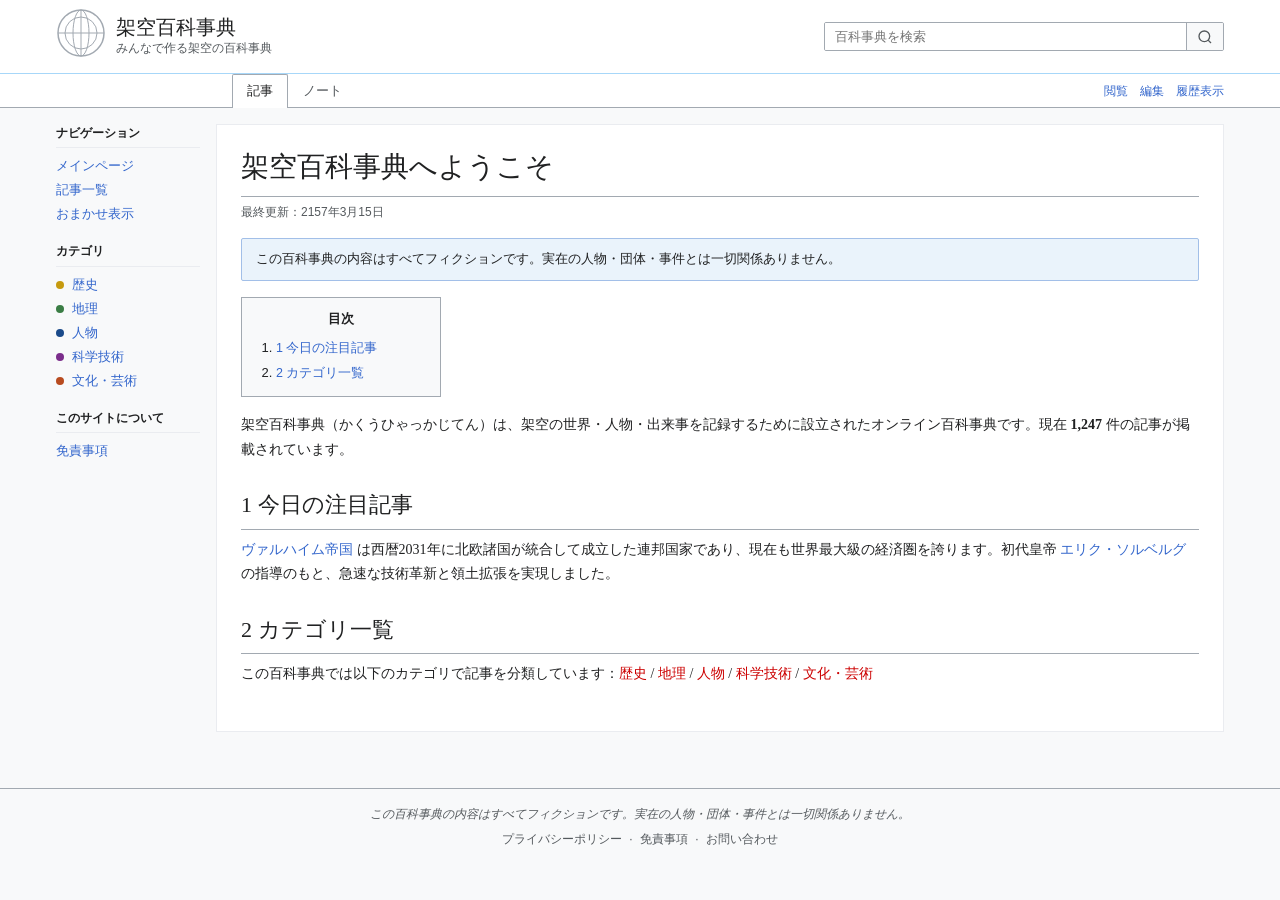
<file: index.html>
<!DOCTYPE html>
<html lang="ja">
<head>
<meta charset="UTF-8">
<meta name="viewport" content="width=device-width, initial-scale=1.0">
<title id="page-title">架空百科事典</title>
<link rel="stylesheet" href="css/wiki.css">
</head>
<body>

<header id="site-header">
  <div id="header-inner">
    <div id="header-logo">
      <div id="logo-mark">
        <svg width="50" height="50" viewBox="0 0 50 50" fill="none" xmlns="http://www.w3.org/2000/svg">
          <circle cx="25" cy="25" r="23" stroke="#a2a9b1" stroke-width="1.5" fill="none"/>
          <circle cx="25" cy="25" r="16" stroke="#a2a9b1" stroke-width="1" fill="none"/>
          <ellipse cx="25" cy="25" rx="8" ry="23" stroke="#a2a9b1" stroke-width="1" fill="none"/>
          <line x1="2" y1="25" x2="48" y2="25" stroke="#a2a9b1" stroke-width="1"/>
          <line x1="25" y1="2" x2="25" y2="48" stroke="#a2a9b1" stroke-width="1"/>
        </svg>
      </div>
      <div id="logo-text">
        <div id="logo-name" onclick="loadArticle('main')" style="cursor:pointer"></div>
        <div id="logo-tagline"></div>
      </div>
    </div>
    <div id="header-search">
      <form id="search-form" onsubmit="doSearch(event)">
        <input type="text" id="search-input" placeholder="百科事典を検索">
        <button type="submit" id="search-btn">
          <svg width="16" height="16" viewBox="0 0 24 24" fill="none" stroke="currentColor" stroke-width="2">
            <circle cx="11" cy="11" r="8"/><path d="m21 21-4.35-4.35"/>
          </svg>
        </button>
      </form>
    </div>
  </div>
</header>

<div id="tab-bar">
  <div id="tab-bar-inner">
    <div id="page-tabs">
      <span class="tab active">記事</span>
      <span class="tab">ノート</span>
    </div>
    <div id="page-actions">
      <span class="action-link">閲覧</span>
      <span class="action-link">編集</span>
      <span class="action-link">履歴表示</span>
    </div>
  </div>
</div>

<div id="content-wrap">
  <nav id="sidebar">
    <div class="nav-section">
      <h3 class="nav-heading">ナビゲーション</h3>
      <ul>
        <li><a href="#" onclick="loadArticle('main');return false">メインページ</a></li>
        <li><a href="#" onclick="showAllArticles();return false">記事一覧</a></li>
        <li><a href="#" onclick="showRandom();return false">おまかせ表示</a></li>
      </ul>
    </div>
    <div class="nav-section">
      <h3 class="nav-heading">カテゴリ</h3>
      <ul id="cat-nav-list"></ul>
    </div>
    <div class="nav-section">
      <h3 class="nav-heading">このサイトについて</h3>
      <ul>
        <li><a href="#" onclick="showNotice();return false">免責事項</a></li>
      </ul>
    </div>
  </nav>

  <main id="article-area">
    <div id="article-content"></div>
  </main>
</div>

<footer id="site-footer">
  <div id="footer-inner">
    <p id="footer-notice"></p>
    <p id="footer-links">
      <a href="#">プライバシーポリシー</a> ·
      <a href="#">免責事項</a> ·
      <a href="#">お問い合わせ</a>
    </p>
  </div>
</footer>

<!-- ======================================================
     記事データの読み込み
     ★ 新しい記事を追加したらここに <script> タグを追加する
     ====================================================== -->
<script>const WIKI_ARTICLES = {};</script>  <!-- 記事格納オブジェクト（変更不要） -->
<script src="articles/_config.js"></script>  <!-- サイト設定・カテゴリ -->
<script src="articles/_index.js"></script>   <!-- 記事ID一覧 -->
<script src="articles/main.js"></script>
<script src="articles/valhiem.js"></script>
<script src="articles/erik.js"></script>
<script src="articles/aurora_power.js"></script>
<!-- ↓ 新しい記事ファイルをここに追加 -->

<script src="js/wiki.js"></script>
</body>
</html>
</file>
<file: css/wiki.css>
/* ===== リセット & ベース ===== */
*, *::before, *::after { box-sizing: border-box; margin: 0; padding: 0; }

:root {
  --bg: #f8f9fa;
  --surface: #ffffff;
  --border: #a2a9b1;
  --border-light: #eaecf0;
  --text: #202122;
  --text-muted: #54595d;
  --link: #3366cc;
  --link-visited: #6b4ba1;
  --link-hover: #447ff5;
  --header-border: #a7d7f9;
  --infobox-header: #cee0f2;
  --sidebar-width: 160px;
  --notice-bg: #eaf3fb;
  --notice-border: #a2bfe8;
}

html { scroll-behavior: smooth; }
body { font-family: -apple-system, 'Linux Libertine', Georgia, Times, serif; font-size: 14px; line-height: 1.6; color: var(--text); background: var(--bg); }
a { color: var(--link); text-decoration: none; }
a:visited { color: var(--link-visited); }
a:hover { text-decoration: underline; color: var(--link-hover); }

/* ===== ヘッダー ===== */
#site-header { background: #fff; border-bottom: 1px solid var(--header-border); position: sticky; top: 0; z-index: 100; }
#header-inner { max-width: 1200px; margin: 0 auto; padding: 8px 16px; display: flex; align-items: center; gap: 16px; }
#header-logo { display: flex; align-items: center; gap: 10px; flex-shrink: 0; }
#logo-name { font-family: 'Linux Libertine', Georgia, serif; font-size: 20px; color: var(--text); line-height: 1.2; }
#logo-tagline { font-size: 12px; color: var(--text-muted); }
#header-search { flex: 1; max-width: 400px; margin-left: auto; }
#search-form { display: flex; border: 1px solid var(--border); border-radius: 2px; overflow: hidden; background: #fff; }
#search-input { flex: 1; padding: 6px 10px; border: none; outline: none; font-size: 13px; font-family: sans-serif; color: var(--text); }
#search-btn { padding: 0 10px; background: #f8f9fa; border: none; border-left: 1px solid var(--border); cursor: pointer; color: var(--text-muted); display: flex; align-items: center; }
#search-btn:hover { background: #e8e9ea; }

/* ===== タブバー ===== */
#tab-bar { background: #fff; border-bottom: 1px solid var(--border); }
#tab-bar-inner { max-width: 1200px; margin: 0 auto; padding: 0 16px 0 calc(var(--sidebar-width) + 32px); display: flex; align-items: flex-end; justify-content: space-between; }
#page-tabs { display: flex; }
.tab { padding: 6px 14px; font-size: 13px; font-family: sans-serif; color: var(--text-muted); cursor: pointer; border: 1px solid transparent; border-bottom: none; border-radius: 2px 2px 0 0; margin-bottom: -1px; }
.tab.active { background: #fff; color: var(--text); border-color: var(--border); border-bottom-color: #fff; }
#page-actions { display: flex; gap: 12px; padding-bottom: 6px; font-size: 12px; font-family: sans-serif; }
.action-link { color: var(--link); cursor: pointer; }
.action-link:hover { text-decoration: underline; }

/* ===== レイアウト ===== */
#content-wrap { max-width: 1200px; margin: 0 auto; padding: 16px 16px 32px; display: flex; align-items: flex-start; }

/* ===== サイドバー ===== */
#sidebar { width: var(--sidebar-width); flex-shrink: 0; font-family: sans-serif; font-size: 12.5px; padding-right: 16px; }
.nav-section { margin-bottom: 16px; }
.nav-heading { font-size: 12px; font-weight: bold; border-bottom: 1px solid var(--border-light); padding-bottom: 4px; margin-bottom: 6px; }
.nav-section ul { list-style: none; }
.nav-section li { padding: 2px 0; }
.nav-section li a { color: var(--link); font-size: 12.5px; }
.cat-dot-nav { display: inline-block; width: 8px; height: 8px; border-radius: 50%; margin-right: 5px; vertical-align: middle; }

/* ===== 記事エリア ===== */
#article-area { flex: 1; min-width: 0; background: #fff; border: 1px solid var(--border-light); padding: 20px 24px 32px; }
#article-title { font-family: 'Linux Libertine', Georgia, serif; font-size: 28px; font-weight: normal; border-bottom: 1px solid var(--border); padding-bottom: 6px; margin-bottom: 6px; }
.article-meta { font-family: sans-serif; font-size: 12px; color: var(--text-muted); margin-bottom: 16px; }

/* ===== インフォボックス ===== */
.infobox { float: right; clear: right; margin: 0 0 16px 24px; border: 1px solid var(--border); background: var(--bg); font-family: sans-serif; font-size: 13px; width: 250px; }
.infobox-title { background: var(--infobox-header); text-align: center; font-weight: bold; font-size: 13px; padding: 6px 8px; border-bottom: 1px solid var(--border); }
.infobox-img { width: 100%; padding: 8px; text-align: center; }
.infobox-img img { max-width: 100%; border: 1px solid var(--border); }
.infobox-caption { font-size: 11px; color: var(--text-muted); text-align: center; margin-top: 4px; }
.infobox table { width: 100%; border-collapse: collapse; }
.infobox td { padding: 4px 8px; vertical-align: top; border-top: 1px solid var(--border-light); font-size: 12.5px; }
.infobox td:first-child { font-weight: bold; white-space: nowrap; width: 80px; }

/* ===== 本文 ===== */
#article-body { line-height: 1.75; }
#article-body p { margin-bottom: 12px; }
#article-body h2 { font-family: 'Linux Libertine', Georgia, serif; font-size: 22px; font-weight: normal; border-bottom: 1px solid var(--border); margin: 24px 0 8px; padding-bottom: 4px; }
#article-body h3 { font-size: 16px; font-weight: bold; margin: 16px 0 6px; }

/* ===== 目次 ===== */
#toc { background: var(--bg); border: 1px solid var(--border); display: inline-block; padding: 10px 14px; margin: 0 0 16px; font-family: sans-serif; font-size: 13px; min-width: 200px; }
#toc-title { font-weight: bold; font-size: 13px; margin-bottom: 6px; text-align: center; }
#toc ol { padding-left: 20px; margin: 0; }
#toc li { margin: 2px 0; }
#toc a { color: var(--link); font-size: 12.5px; }

/* ===== カテゴリタグ ===== */
#article-categories { font-family: sans-serif; font-size: 12.5px; border-top: 1px solid var(--border); margin-top: 24px; padding-top: 8px; color: var(--text-muted); clear: both; }
#article-categories span { color: var(--text); font-weight: bold; }
.cat-tag { display: inline-block; margin: 0 4px; padding: 1px 8px; border-radius: 2px; font-size: 12px; cursor: pointer; border: 1px solid; }
.cat-tag:hover { opacity: 0.8; text-decoration: underline; }

/* ===== 一覧 ===== */
.article-list-section { margin-bottom: 28px; }
.article-list-section h2 { font-size: 18px; border-bottom: 1px solid var(--border); padding-bottom: 4px; margin-bottom: 12px; font-weight: normal; }
.article-list-grid { display: grid; grid-template-columns: repeat(auto-fill, minmax(220px, 1fr)); gap: 8px; }
.article-list-item { padding: 8px 12px; border: 1px solid var(--border-light); border-left: 3px solid; background: #fff; cursor: pointer; }
.article-list-item:hover { background: var(--bg); }
.article-list-item h3 { font-size: 14px; font-weight: bold; margin-bottom: 2px; }
.article-list-item p { font-size: 12px; color: var(--text-muted); }

/* ===== 通知 ===== */
.notice-box { background: var(--notice-bg); border: 1px solid var(--notice-border); border-radius: 2px; padding: 10px 14px; font-family: sans-serif; font-size: 13px; margin-bottom: 16px; }

/* ===== 検索結果 ===== */
.search-result-item { padding: 12px 0; border-bottom: 1px solid var(--border-light); cursor: pointer; }
.search-result-item h3 { font-size: 16px; color: var(--link); margin-bottom: 4px; }
.search-result-item p { font-size: 13px; color: var(--text-muted); }
.highlight { background: #fff3c0; }
.no-results { color: var(--text-muted); font-family: sans-serif; font-size: 14px; padding: 20px 0; }

/* ===== フッター ===== */
#site-footer { background: var(--bg); border-top: 1px solid var(--border); padding: 16px; margin-top: 24px; font-family: sans-serif; font-size: 12px; color: var(--text-muted); text-align: center; }
#footer-inner { max-width: 1200px; margin: 0 auto; }
#footer-notice { margin-bottom: 6px; font-style: italic; }
#footer-links a { color: var(--text-muted); margin: 0 4px; }
#footer-links a:hover { text-decoration: underline; }

/* ===== レスポンシブ ===== */
@media (max-width: 720px) {
  #sidebar { display: none; }
  #tab-bar-inner { padding-left: 16px; }
  .infobox { float: none; width: 100%; margin: 0 0 16px; }
  #header-inner { flex-wrap: wrap; }
  #header-search { max-width: 100%; width: 100%; }
}
</file>
